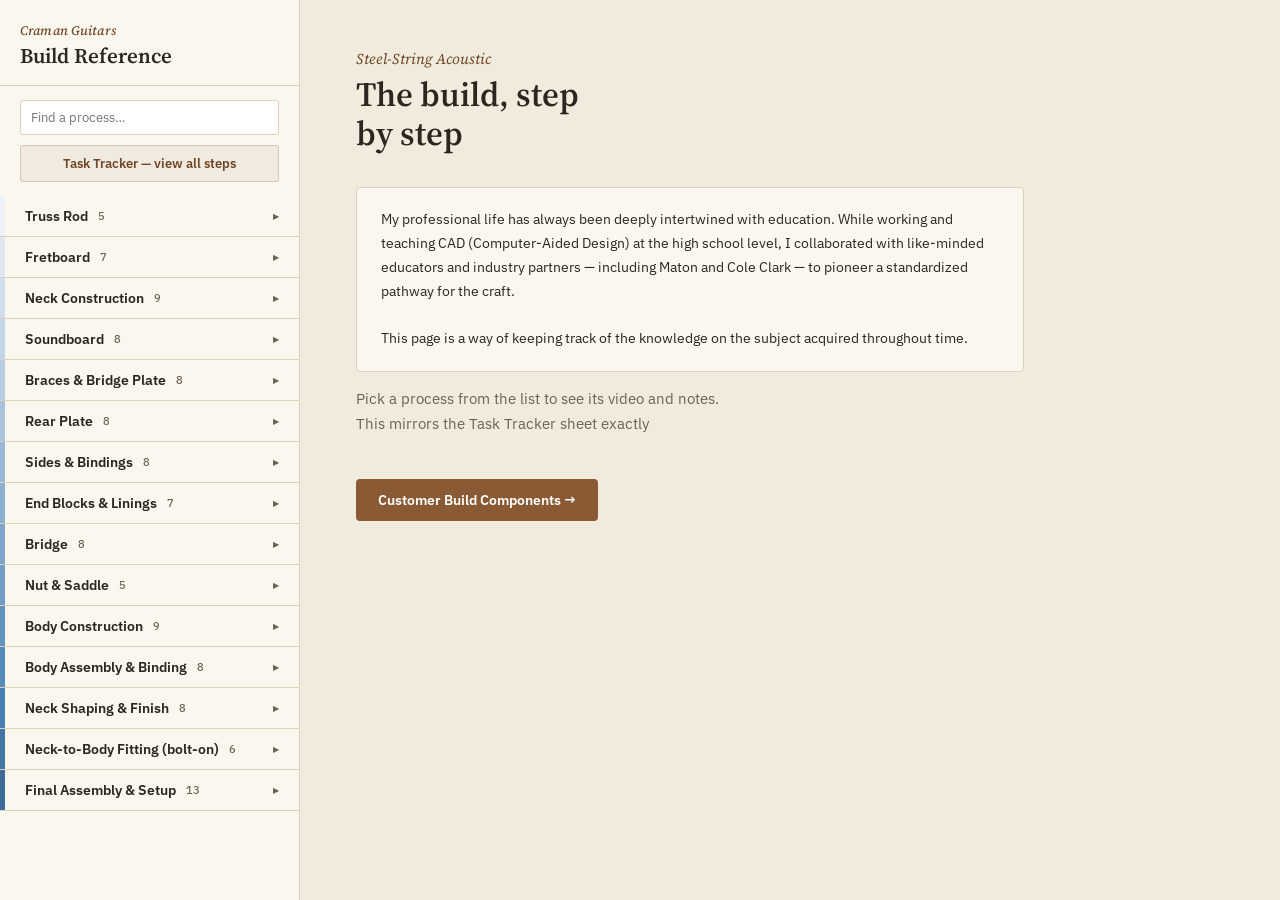
<file: CramanGuitarManual.html>
<!DOCTYPE html>
<html lang="en">
<head>
<meta charset="UTF-8">
<meta name="viewport" content="width=device-width, initial-scale=1.0">
<title>Craman Guitars — Build Reference</title>
<link rel="preconnect" href="https://fonts.googleapis.com">
<link rel="preconnect" href="https://fonts.gstatic.com" crossorigin>
<link href="https://fonts.googleapis.com/css2?family=Source+Serif+4:ital,wght@0,500;0,600;1,500&family=IBM+Plex+Sans:wght@400;500;600&family=IBM+Plex+Mono:wght@500&display=swap" rel="stylesheet">
<style>
  :root {
    --paper: #F1EBDD;
    --paper-raised: #FAF7EF;
    --ink: #2B2620;
    --ink-soft: #6B6255;
    --walnut: #8A5A34;
    --walnut-deep: #6E4626;
    --rule: #DCD2BC;
    --blue: #3E6C98;
  }
  * { box-sizing: border-box; }
  html, body { margin:0; padding:0; }
  body {
    font-family: 'IBM Plex Sans', sans-serif;
    background: var(--paper);
    color: var(--ink);
    display: flex;
    min-height: 100vh;
  }
  h1, h2, h3 { font-family: 'Source Serif 4', serif; font-weight: 600; margin: 0; }

  /* ---------- Sidebar ---------- */
  #sidebar {
    width: 300px;
    flex-shrink: 0;
    background: var(--paper-raised);
    border-right: 1px solid var(--rule);
    height: 100vh;
    overflow-y: auto;
    position: sticky;
    top: 0;
  }
  #sidebar-head {
    padding: 22px 20px 16px;
    border-bottom: 1px solid var(--rule);
  }
  #sidebar-head .brand {
    font-family: 'Source Serif 4', serif;
    font-style: italic;
    font-weight: 500;
    font-size: 13px;
    color: var(--walnut-deep);
    letter-spacing: .01em;
  }
  #sidebar-head h1 {
    font-size: 21px;
    line-height: 1.25;
    margin-top: 4px;
  }
  #sidebar-head h1 a {
    color: inherit;
    text-decoration: none;
    cursor: pointer;
  }
  #sidebar-head h1 a:hover { color: var(--walnut-deep); }
  #search {
    margin: 14px 20px 6px;
    width: calc(100% - 40px);
    padding: 8px 10px;
    font-family: 'IBM Plex Sans', sans-serif;
    font-size: 13px;
    border: 1px solid var(--rule);
    border-radius: 3px;
    background: #fff;
    color: var(--ink);
  }
  #search:focus { outline: 2px solid var(--blue); outline-offset: 1px; }

  .tracker-nav-link {
    display: block;
    margin: 4px 20px 14px;
    padding: 9px 12px;
    font-size: 13px;
    font-weight: 600;
    color: var(--walnut-deep);
    background: rgba(138,90,52,0.08);
    border: 1px solid rgba(138,90,52,0.25);
    border-radius: 3px;
    text-decoration: none;
    text-align: center;
  }
  .tracker-nav-link:hover { background: rgba(138,90,52,0.15); }
  .tracker-nav-link.active { background: var(--walnut); color: #fff; border-color: var(--walnut); }

  .lane {
    border-bottom: 1px solid var(--rule);
  }
  .lane-head {
    width: 100%;
    display: flex;
    align-items: center;
    gap: 10px;
    padding: 11px 20px;
    background: none;
    border: none;
    border-left: 5px solid var(--lane-color);
    font-family: 'IBM Plex Sans', sans-serif;
    font-weight: 600;
    font-size: 13.5px;
    color: var(--ink);
    cursor: pointer;
    text-align: left;
  }
  .lane-head:hover { background: rgba(0,0,0,0.03); }
  .lane-head .chev {
    margin-left: auto;
    font-size: 11px;
    color: var(--ink-soft);
    transition: transform .15s ease;
  }
  .lane.open .lane-head .chev { transform: rotate(90deg); }
  .lane-count {
    font-family: 'IBM Plex Mono', monospace;
    font-size: 10.5px;
    color: var(--ink-soft);
    font-weight: 500;
  }
  .steps {
    list-style: none;
    margin: 0;
    padding: 2px 0 8px;
    display: none;
  }
  .lane.open .steps { display: block; }
  .steps li a {
    display: flex;
    gap: 8px;
    align-items: baseline;
    padding: 6px 20px 6px 30px;
    font-size: 13px;
    color: var(--ink);
    text-decoration: none;
    border-left: 5px solid transparent;
  }
  .steps li a:hover { background: rgba(0,0,0,0.035); }
  .steps li a.active {
    background: rgba(0,0,0,0.05);
    border-left: 5px solid var(--lane-color);
    font-weight: 600;
  }
  .steps li a .id-tag {
    font-family: 'IBM Plex Mono', monospace;
    font-size: 10px;
    color: var(--ink-soft);
    flex-shrink: 0;
  }
  .steps li a .has-video::after {
    content: "";
    width: 5px; height: 5px;
    border-radius: 50%;
    background: var(--walnut);
    display: inline-block;
    margin-left: 4px;
  }

  /* ---------- Main content ---------- */
  #main {
    flex: 1;
    min-width: 0;
    padding: 48px 56px 80px;
    max-width: 780px;
  }
  #home-view .kicker {
    font-family: 'Source Serif 4', serif;
    font-style: italic;
    color: var(--walnut-deep);
    font-size: 15px;
    margin-bottom: 6px;
  }
  #home-view h1 { font-size: 34px; line-height: 1.15; max-width: 14ch; }
  #home-view p { line-height: 1.65; color: var(--ink-soft); max-width: 62ch; font-size: 15px; }
  #home-view .howto {
    margin-top: 34px;
    padding: 20px 24px;
    background: var(--paper-raised);
    border: 1px solid var(--rule);
    border-radius: 4px;
    font-size: 14px;
    line-height: 1.7;
  }
  #home-view .howto code {
    font-family: 'IBM Plex Mono', monospace;
    background: rgba(0,0,0,.05);
    padding: 1px 5px;
    border-radius: 3px;
    font-size: 12.5px;
  }

  #step-view { display: none; }
  #step-view .step-lane {
    font-family: 'IBM Plex Sans', sans-serif;
    font-size: 12.5px;
    font-weight: 600;
    text-transform: none;
    color: var(--lane-color-dark, var(--blue));
    margin-bottom: 6px;
  }
  #step-view h1 {
    font-size: 30px;
    line-height: 1.2;
    display: flex;
    align-items: baseline;
    gap: 12px;
    flex-wrap: wrap;
  }
  #step-view h1 .id-tag {
    font-family: 'IBM Plex Mono', monospace;
    font-size: 13px;
    font-weight: 500;
    color: var(--ink-soft);
    border: 1px solid var(--rule);
    border-radius: 3px;
    padding: 2px 7px;
  }
  .video-frame {
    margin-top: 26px;
    aspect-ratio: 16/9;
    background: #1E1B17;
    border-radius: 5px;
    overflow: hidden;
    position: relative;
  }
  .video-frame video { width: 100%; height: 100%; display: block; }
  .video-empty {
    position: absolute; inset: 0;
    display: flex; flex-direction: column;
    align-items: center; justify-content: center;
    gap: 10px;
    color: #C9C2B4;
    font-size: 13.5px;
    text-align: center;
    padding: 0 40px;
  }
  .video-empty .filename {
    font-family: 'IBM Plex Mono', monospace;
    font-size: 12.5px;
    color: #fff;
    background: rgba(255,255,255,.08);
    padding: 3px 9px;
    border-radius: 3px;
  }
  .highlights {
    margin-top: 30px;
    padding: 4px 0 4px 20px;
    border-left: 3px solid var(--walnut);
  }
  .highlights ul { margin: 0; padding: 0; list-style: none; }
  .highlights li {
    font-family: 'Source Serif 4', serif;
    font-style: italic;
    font-size: 17px;
    line-height: 1.55;
    color: var(--walnut-deep);
    margin-bottom: 10px;
  }
  .highlights li:last-child { margin-bottom: 0; }
  .highlights.empty li {
    color: var(--ink-soft);
    font-size: 14px;
  }

  details.disclosure {
    margin-top: 22px;
    border: 1px solid var(--rule);
    border-radius: 4px;
    background: var(--paper-raised);
  }
  details.disclosure + details.disclosure { margin-top: 14px; }
  details.disclosure summary {
    list-style: none;
    cursor: pointer;
    padding: 13px 18px;
    font-weight: 600;
    font-size: 14.5px;
    display: flex;
    align-items: center;
    gap: 9px;
  }
  details.disclosure summary::-webkit-details-marker { display: none; }
  details.disclosure summary::before {
    content: "▸";
    font-size: 11px;
    color: var(--ink-soft);
    transition: transform .15s ease;
  }
  details.disclosure[open] summary::before { transform: rotate(90deg); }
  details.disclosure .disclosure-body {
    padding: 2px 20px 18px;
  }

  .summary-overview {
    padding: 4px 0 4px;
    font-size: 14.5px;
    line-height: 1.65;
    color: var(--ink);
  }
  .summary-list { margin: 0; padding: 0; list-style: none; }
  .summary-list li { border-top: 1px solid var(--rule); }
  .summary-list li:first-child { border-top: none; }
  .summary-list button.jump {
    width: 100%;
    display: flex;
    gap: 12px;
    align-items: baseline;
    text-align: left;
    background: none;
    border: none;
    padding: 11px 0;
    font-family: 'IBM Plex Sans', sans-serif;
    font-size: 14.5px;
    color: var(--ink);
    cursor: pointer;
  }
  .summary-list button.jump:hover .summary-label { color: var(--blue); text-decoration: underline; }
  .summary-list .time-badge {
    font-family: 'IBM Plex Mono', monospace;
    font-size: 11.5px;
    color: #fff;
    background: var(--walnut);
    border-radius: 3px;
    padding: 2px 7px;
    flex-shrink: 0;
  }
  .summary-list .summary-label { line-height: 1.5; }

  .transcript-body {
    font-size: 14.5px;
    line-height: 1.75;
    color: var(--ink);
    max-width: 68ch;
    white-space: pre-wrap;
  }
  .empty-note {
    color: var(--ink-soft);
    font-style: italic;
    font-family: 'Source Serif 4', serif;
    font-size: 14px;
  }
  .depends {
    margin-top: 34px;
    padding-top: 18px;
    border-top: 1px solid var(--rule);
    font-size: 12.5px;
    color: var(--ink-soft);
  }
  .depends a { color: var(--blue); }

  /* ---------- Task Tracker view ---------- */
  #tracker-view { display: none; }
  #tracker-view h1 { font-size: 30px; margin-bottom: 6px; }
  #tracker-view .sub { color: var(--ink-soft); font-size: 13.5px; line-height: 1.5; margin-bottom: 18px; max-width: 68ch; }
  .tracker-toolbar { display: flex; gap: 10px; margin-bottom: 24px; }
  .tt-btn {
    font-family: 'IBM Plex Sans', sans-serif;
    font-size: 12.5px;
    font-weight: 600;
    padding: 8px 14px;
    border-radius: 3px;
    border: 1px solid var(--walnut);
    background: var(--walnut);
    color: #fff;
    cursor: pointer;
  }
  .tt-btn:hover { background: var(--walnut-deep); }
  .tt-btn-secondary { background: transparent; color: var(--walnut-deep); }
  .tt-btn-secondary:hover { background: rgba(138,90,52,0.1); }

  .tracker-lane { margin-bottom: 4px; border-radius: 4px; overflow: hidden; }
  .tracker-lane-head {
    padding: 9px 16px;
    font-weight: 600;
    font-size: 13.5px;
    display: flex;
    align-items: center;
    gap: 14px;
  }
  .tracker-lane-head .tlh-name { flex: 1; }
  .tracker-lane-head .tlh-progress { font-size: 12px; font-weight: 500; opacity: .85; white-space: nowrap; }
  .sourcing-select, .status-select {
    font-family: 'IBM Plex Sans', sans-serif;
    font-size: 12px;
    padding: 3px 6px;
    border-radius: 3px;
    border: 1px solid rgba(0,0,0,.15);
    background: #fff;
    color: #1A1A1A;
  }
  .tracker-rows { list-style: none; margin: 0; padding: 0; }
  .tracker-rows li {
    display: flex;
    align-items: center;
    gap: 12px;
    padding: 8px 16px;
    border-bottom: 1px solid var(--rule);
    background: var(--paper-raised);
    flex-wrap: wrap;
  }
  .tracker-rows li .id-tag {
    font-family: 'IBM Plex Mono', monospace;
    font-size: 10.5px;
    color: var(--ink-soft);
    width: 46px;
    flex-shrink: 0;
  }
  .tracker-rows li .tr-step-name {
    color: var(--ink);
    text-decoration: none;
    font-size: 14px;
    flex: 1 1 220px;
    min-width: 160px;
  }
  .tracker-rows li .tr-step-name:hover { color: var(--blue); text-decoration: underline; }
  .tracker-rows li .tr-deps {
    font-family: 'IBM Plex Mono', monospace;
    font-size: 10.5px;
    color: var(--ink-soft);
    flex: 0 0 140px;
  }
  .tr-next {
    font-size: 12px;
    font-weight: 600;
    padding: 3px 9px;
    border-radius: 3px;
    white-space: nowrap;
    flex-shrink: 0;
  }
  .tr-next-ready { background: #C6EFCE; color: #006100; }
  .tr-next-waiting { background: #FFF2CC; color: #7A5200; }
  .tr-next-done { background: #EDEDED; color: #999; font-style: italic; }
  .tr-next-progress { background: #DCEBFB; color: #1F4E78; }
  .tr-next-na { background: #EFEFEF; color: #888; }
  .tr-next-bought { background: #E3E3E3; color: #808080; font-style: italic; }

  /* ---------- Home CTA ---------- */
  .cta-btn {
    display: inline-block;
    margin-top: 28px;
    padding: 12px 22px;
    background: var(--walnut);
    color: #fff;
    font-family: 'IBM Plex Sans', sans-serif;
    font-weight: 600;
    font-size: 14px;
    border-radius: 4px;
    text-decoration: none;
  }
  .cta-btn:hover { background: var(--walnut-deep); }

  /* ---------- Customer Build view ---------- */
  #build-view, #admin-view { display: none; }
  #build-view h1, #admin-view h1 { font-size: 30px; margin-bottom: 6px; }
  #build-view .sub, #admin-view .sub { color: var(--ink-soft); font-size: 13.5px; line-height: 1.5; margin-bottom: 24px; max-width: 68ch; }

  .cat-block { margin-bottom: 22px; }
  .tab-group {
    margin-bottom: 28px;
    padding: 16px 20px;
    border: 1px solid var(--rule);
    border-radius: 6px;
    background: rgba(138,90,52,0.04);
  }
  .tab-group h2 {
    font-size: 14px;
    text-transform: uppercase;
    letter-spacing: .04em;
    color: var(--walnut-deep);
    margin-bottom: 14px;
  }
  .tab-group-body .cat-block:last-child { margin-bottom: 0; }
  .cat-block h3 { font-size: 15px; margin-bottom: 8px; }
  .cat-block select {
    width: 100%;
    max-width: 420px;
    font-family: 'IBM Plex Sans', sans-serif;
    font-size: 14px;
    padding: 9px 10px;
    border-radius: 4px;
    border: 1px solid var(--rule);
    background: #fff;
  }
  .cat-block select option:disabled { color: #bbb; }

  .build-summary {
    margin-top: 34px;
    padding: 20px 24px;
    background: var(--paper-raised);
    border: 1px solid var(--rule);
    border-radius: 4px;
    max-width: 520px;
  }
  .build-summary h2 { font-size: 16px; margin-bottom: 12px; }
  #build-bom { list-style: none; margin: 0 0 18px; padding: 0; font-size: 14px; }
  #build-bom li { padding: 5px 0; border-bottom: 1px solid var(--rule); }
  #build-bom li:last-child { border-bottom: none; }
  #build-bom .bom-empty { color: var(--ink-soft); font-style: italic; }
  .build-contact { display: flex; flex-direction: column; gap: 10px; margin-bottom: 16px; }
  .build-contact label { font-size: 12.5px; font-weight: 600; color: var(--ink-soft); display: flex; flex-direction: column; gap: 4px; }
  .build-contact input {
    font-family: 'IBM Plex Sans', sans-serif;
    font-size: 14px;
    padding: 8px 10px;
    border-radius: 4px;
    border: 1px solid var(--rule);
  }

  /* ---------- Admin view ---------- */
  .admin-cat {
    margin-bottom: 22px;
    border: 1px solid var(--rule);
    border-radius: 4px;
    padding: 14px 16px;
    background: var(--paper-raised);
  }
  .admin-cat-title {
    display: flex;
    gap: 10px;
    align-items: center;
    margin-bottom: 10px;
  }
  .admin-cat-meta {
    display: flex;
    gap: 20px;
    flex-wrap: wrap;
    margin-bottom: 12px;
    padding-bottom: 12px;
    border-bottom: 1px dashed var(--rule);
  }
  .admin-cat-meta label {
    font-size: 11.5px;
    color: var(--ink-soft);
    display: flex;
    flex-direction: column;
    gap: 3px;
  }
  .admin-cat-meta input, .admin-cat-meta select {
    font-family: 'IBM Plex Sans', sans-serif;
    font-size: 12.5px;
    padding: 5px 7px;
    border-radius: 3px;
    border: 1px solid var(--rule);
    min-width: 220px;
  }
  .admin-cat-title input { font-size: 15px; font-weight: 600; font-family: 'Source Serif 4', serif; border: none; background: none; flex: 1; }
  .admin-row {
    padding: 10px 0;
    border-top: 1px solid var(--rule);
  }
  .admin-row-main {
    display: flex;
    gap: 8px;
    align-items: center;
    flex-wrap: wrap;
    margin-bottom: 6px;
  }
  .admin-row-main input[type="text"] { flex: 1 1 220px; }
  .admin-row-main input[type="number"] { width: 70px; }
  .admin-row input {
    font-family: 'IBM Plex Sans', sans-serif;
    font-size: 13px;
    padding: 6px 8px;
    border-radius: 3px;
    border: 1px solid var(--rule);
  }
  .admin-row-excludes label {
    display: block;
    font-size: 11.5px;
    color: var(--ink-soft);
    margin-bottom: 4px;
  }
  .excludes-select {
    width: 100%;
    max-width: 520px;
    font-family: 'IBM Plex Mono', monospace;
    font-size: 11.5px;
    border-radius: 3px;
    border: 1px solid var(--rule);
  }
  .admin-row button, .admin-cat button.add-option {
    font-size: 11.5px;
    padding: 4px 9px;
    border-radius: 3px;
    border: 1px solid var(--rule);
    background: #fff;
    cursor: pointer;
  }
</style>
</head>
<body>

<nav id="sidebar">
  <div id="sidebar-head">
    <div class="brand">Craman Guitars</div>
    <h1><a href="#" id="home-link">Build Reference</a></h1>
  </div>
  <input id="search" type="text" placeholder="Find a process…">
  <a id="tracker-link" href="#tracker" class="tracker-nav-link">Task Tracker — view all steps</a>
  <div id="lane-list"></div>
</nav>

<main id="main">
  <div id="home-view">
    <div class="kicker">Steel-String Acoustic</div>
    <h1>The build, step by step</h1>

    <div class="howto"> My professional life has always been deeply intertwined with education. While
            working and teaching CAD (Computer-Aided Design) at the high school level, I
            collaborated with like-minded educators and industry partners — including Maton
            and Cole Clark — to pioneer a standardized pathway for the craft. 
			<br>
			<br>This page is a way of keeping track of the knowledge on the 
			subject acquired throughout time.
      </div><div>    <p>Pick a process from the list to see its video and notes. 
	  <br>This mirrors the Task Tracker sheet exactly</p></div>
    <a href="#build" class="cta-btn">Customer Build Components &#8594;</a>
  </div>

  <article id="step-view">
    <div class="step-lane" id="sv-lane"></div>
    <h1 id="sv-title"><span id="sv-name"></span><span class="id-tag" id="sv-id"></span></h1>
    <div class="video-frame">
      <video id="sv-video" controls playsinline></video>
      <div class="video-empty" id="sv-video-empty" style="display:none;">
        <div>No video yet</div>
        <div class="filename" id="sv-filename"></div>
      </div>
    </div>
    <div class="highlights" id="sv-highlights"></div>

    <details class="disclosure" id="sv-summary-details">
      <summary>Summary</summary>
      <div class="disclosure-body">
        <div class="summary-overview" id="sv-summary-overview"></div>
        <ul class="summary-list" id="sv-summary-list"></ul>
      </div>
    </details>

    <details class="disclosure" id="sv-transcript-details">
      <summary>Process Notes</summary>
      <div class="disclosure-body">
        <div class="transcript-body" id="sv-transcript"></div>
      </div>
    </details>

    <div class="depends" id="sv-depends"></div>
  </article>

  <div id="tracker-view">
    <h1>Task Tracker</h1>
    <div class="sub">Every step, grouped by lane. Click a step's name to open its page. Status and Sourcing are saved in this browser, on this computer, on this file — they won't sync back to your Excel file.</div>
    <div class="tracker-toolbar">
      <button id="tracker-export" class="tt-btn">Export progress (.json backup)</button>
      <button id="tracker-import-btn" class="tt-btn tt-btn-secondary">Import progress</button>
      <input id="tracker-import-file" type="file" accept="application/json" style="display:none;">
    </div>
    <div id="tracker-body"></div>
  </div>

  <div id="build-view">
    <h1>Build Your Guitar</h1>
    <div class="sub">Choose your components below. Items marked out of stock aren't currently available. When you're happy with your build, send it through and Craig will follow up.</div>
    <div id="build-catalog"></div>
    <div class="build-summary">
      <h2>Your build so far</h2>
      <ul id="build-bom"></ul>
      <div class="build-contact">
        <label>Your name <input id="build-name" type="text" placeholder="e.g. Doug"></label>
        <label>Your email <input id="build-email" type="email" placeholder="you@example.com"></label>
      </div>
      <div class="tracker-toolbar">
        <button id="build-submit" class="tt-btn">Email this build to Craig</button>
        <button id="build-download" class="tt-btn tt-btn-secondary">Download build (.json)</button>
      </div>
    </div>
  </div>

  <div id="admin-view">
    <h1>Catalog Admin</h1>
    <div class="sub">Craig only. Edit components, stock, and which build steps each option skips. Nothing here is visible to customers unless you export and publish it.</div>
    <div class="tracker-toolbar">
      <button id="admin-export" class="tt-btn">Export catalog.json (publish this)</button>
      <button id="admin-import-btn" class="tt-btn tt-btn-secondary">Import catalog.json</button>
      <input id="admin-import-file" type="file" accept="application/json" style="display:none;">
      <button id="admin-add-category" class="tt-btn tt-btn-secondary">Add category</button>
    </div>
    <div id="admin-catalog"></div>
  </div>
</main>

<script>
const LANES = [["Truss Rod", "FFECF2F7"], ["Fretboard", "FFDFE8F2"], ["Neck Construction", "FFD1DFEC"], ["Soundboard", "FFC3D5E6"], ["Braces & Bridge Plate", "FFB6CCE1"], ["Rear Plate", "FFA8C3DB"], ["Sides & Bindings", "FF9AB9D6"], ["End Blocks & Linings", "FF8CB0D0"], ["Bridge", "FF7FA6CA"], ["Nut & Saddle", "FF719DC5"], ["Body Construction", "FF6393BF"], ["Body Assembly & Binding", "FF568ABA"], ["Neck Shaping & Finish", "FF4980B3"], ["Neck-to-Body Fitting (bolt-on)", "FF4376A5"], ["Final Assembly & Setup", "FF3E6C98"]];   // [ [laneName, hexColor], ... ]
const STEPS = [["TR1", "Truss Rod", "Make truss rod nut & stop end", []], ["TR2", "Truss Rod", "Cut and bend rod", ["TR1"]], ["TR3", "Truss Rod", "Thread rod end", ["TR2"]], ["TR4", "Truss Rod", "Assemble parts", ["TR3"]], ["TR5", "Truss Rod", "Cover truss rod with heatshrink", ["TR4"]], ["FB1", "Fretboard", "Plane blank flat and square edge", []], ["FB2", "Fretboard", "Thickness blank", ["FB1"]], ["FB3", "Fretboard", "Cut fret slots", ["FB2"]], ["FB4", "Fretboard", "Radius fretboard", ["FB3"]], ["FB5", "Fretboard", "Taper fretboard width", ["FB4"]], ["FB6", "Fretboard", "Drill holes for fretboard markers", ["FB5"]], ["FB7", "Fretboard", "Press in frets", ["FB6"]], ["NK1", "Neck Construction", "Plane blank flat and square edge", []], ["NK2", "Neck Construction", "Square the heel blank", ["NK1"]], ["NK3", "Neck Construction", "Cut and glue Scaph joint", ["NK2"]], ["NK4", "Neck Construction", "Glue on heel block", ["NK3"]], ["NK5", "Neck Construction", "Cut truss rod groove", ["NK4"]], ["NK6", "Neck Construction", "Cut neck tenon", ["NK5"]], ["NK7", "Neck Construction", "Bandsaw heel profile", ["NK6"]], ["NK8", "Neck Construction", "Taper Thickness", ["NK7"]], ["NK9", "Neck Construction", "Thin headstock", ["NK8"]], ["TP1", "Soundboard", "Bookmatch and Plane edge", []], ["TP2", "Soundboard", "Reduce to max. even thickness", ["TP1"]], ["TP3", "Soundboard", "Tap test & join soundboard plates", ["TP2"]], ["TP4", "Soundboard", "Trim off rear graft", ["TP3"]], ["TP5", "Soundboard", "Inlay rosette", ["TP4"]], ["TP6", "Soundboard", "Plane to thickness, cut perimiter", ["TP5"]], ["TP7", "Soundboard", "Reinforce sound hole & cut hole", ["TP6"]], ["TP8", "Soundboard", "Fit and glue braces", ["TP7", "BR4", "BRP2"]], ["BR1", "Braces & Bridge Plate", "Cut brace material", []], ["BR2", "Braces & Bridge Plate", "Shape and notch X Brace, ToneBars, finger bars", ["BR1"]], ["BR3", "Braces & Bridge Plate", "Laminate falcate braces (optional)", ["BR2"]], ["BR4", "Braces & Bridge Plate", "Shape/fit X braces, ToneBars, finger bars", ["BR3"]], ["BB1", "Braces & Bridge Plate", "Shape back braces", ["BR1"]], ["BB2", "Braces & Bridge Plate", "Shape base of braces", ["BB1"]], ["BRP1", "Braces & Bridge Plate", "Cut Bridge plate blank", []], ["BRP2", "Braces & Bridge Plate", "Shape bridge plate", ["BRP1"]], ["BP1", "Rear Plate", "Bookmatch and Plane edge", []], ["BP2", "Rear Plate", "Plane to max. even thickness", ["BP1"]], ["BP3", "Rear Plate", "Tap test", ["BP2"]], ["BP4", "Rear Plate", "Join plates", ["BP3"]], ["BP5", "Rear Plate", "Plane to target thickness", ["BP4"]], ["BP6", "Rear Plate", "Cut panel to profile", ["BP5"]], ["BP7", "Rear Plate", "Glue on & shape rear graft", ["BP6"]], ["BP8", "Rear Plate", "Fit and glue back braces", ["BP7", "BB2"]], ["SB1", "Sides & Bindings", "Plane to thickness", []], ["SB2", "Sides & Bindings", "Trim off bindings (optional)", ["SB1"]], ["SB3", "Sides & Bindings", "Cut to side profile", ["SB2"]], ["SB4", "Sides & Bindings", "Thin cutaway if required", ["SB3"]], ["SB5", "Sides & Bindings", "Bend sides", ["SB4"]], ["SB6", "Sides & Bindings", "Fit sides to mould", ["SB5"]], ["SB7", "Sides & Bindings", "Bend purfling (optional)", ["SB4"]], ["SB8", "Sides & Bindings", "Bend bindings", ["SB7"]], ["EB1", "End Blocks & Linings", "Cut head block", []], ["EB2", "End Blocks & Linings", "Shape head block", ["EB1"]], ["EB3", "End Blocks & Linings", "Cut tail block", ["EB2"]], ["EB4", "End Blocks & Linings", "Shape tail block", ["EB3"]], ["EB5", "End Blocks & Linings", "Rout heel mortise in head block (optional)", ["EB4"]], ["EB6", "End Blocks & Linings", "Cut lining blanks (optional)", ["EB5"]], ["EB7", "End Blocks & Linings", "Kerf/bend linings (optional)", ["EB6"]], ["BG1", "Bridge", "Cut bridge blank", []], ["BG2", "Bridge", "Cut to profile", ["BG1"]], ["BG3", "Bridge", "Drill bridge pin holes", ["BG2"]], ["BG4", "Bridge", "Shape bridge wings", ["BG3"]], ["BG5", "Bridge", "Shape top of bridge", ["BG4"]], ["BG6", "Bridge", "Cut saddle slot", ["BG5"]], ["BG7", "Bridge", "Countersink bridge pin holes", ["BG6"]], ["BG8", "Bridge", "Polish bridge", ["BG7"]], ["NS1", "Nut & Saddle", "Cut blanks", []], ["NS2", "Nut & Saddle", "Shape saddle blank", ["NS1"]], ["NS3", "Nut & Saddle", "Shape nut, mark string slots & polish", ["NS2"]], ["NS4", "Nut & Saddle", "Shape compensated saddle", ["NS1"]], ["NS5", "Nut & Saddle", "Polish saddle", ["NS4"]], ["MA1", "Body Construction", "Fit & glue head & tail blocks", ["EB4"]], ["MA2", "Body Construction", "Radius sides for top & back", ["MA1", "SB6"]], ["MA3", "Body Construction", "Fit & glue kerfed linings", ["MA2", "EB7"]], ["MA4", "Body Construction", "Make side splices", ["MA3"]], ["MA5", "Body Construction", "Make mass blocks", []], ["MA6", "Body Construction", "Glue mass blocks & side splices", ["MA4", "MA5"]], ["MA7", "Body Construction", "Radius top and back linings", ["MA6"]], ["MA8", "Body Construction", "Notch lining for bracing", ["MA7"]], ["MA9", "Body Construction", "Dry fit top and back", ["MA8", "TP8", "BP8"]], ["MA10", "Body Assembly & Binding", "Glue on back panel & trim to profile", ["MA9"]], ["MA11", "Body Assembly & Binding", "Check-fit top panel", ["MA10"]], ["MA12", "Body Assembly & Binding", "Glue on top panel & trim to profile", ["MA11"]], ["MA13", "Body Assembly & Binding", "Route binding channel", ["MA12"]], ["MA14", "Body Assembly & Binding", "Bind body, fit butt strip", ["MA13", "SB8"]], ["MA15", "Body Assembly & Binding", "Rout heel mortise in body, with Jig (optional)", ["MA14"]], ["MA16", "Body Assembly & Binding", "Sand, grain fill & finish body", ["MA15"]], ["MA17", "Body Assembly & Binding", "Buff body", ["MA16"]], ["MA18", "Neck Shaping & Finish", "Drill holes for tuners", ["NK9"]], ["MA19", "Neck Shaping & Finish", "Assemble neck, rod & fretboard", ["TR5", "FB7", "NK9", "MA18", "NB1"]], ["MA20", "Neck Shaping & Finish", "Carve neck", ["MA19"]], ["MA21", "Neck Shaping & Finish", "Make heel cap", ["MA20"]], ["MA22", "Neck Shaping & Finish", "Fit and glue heel cap", ["MA21"]], ["MA23", "Neck Shaping & Finish", "Fit and glue fret markers", ["MA22"]], ["MA24", "Neck Shaping & Finish", "Sand, grain fill & finish neck", ["MA23"]], ["MA25", "Neck Shaping & Finish", "Buff neck, fit tuners", ["MA24"]], ["NB1", "Neck-to-Body Fitting (bolt-on)", "Laminate head & shape", ["NK3"]], ["NB2", "Neck-to-Body Fitting (bolt-on)", "Drill for tuners", ["NB1"]], ["NB3", "Neck-to-Body Fitting (bolt-on)", "Pre-carve heel (template)", ["NB2", "NK9"]], ["NB4", "Neck-to-Body Fitting (bolt-on)", "Pre-fit neck angles (template)", ["NB3"]], ["NB5", "Neck-to-Body Fitting (bolt-on)", "Make bolt bar for heel", []], ["NB6", "Neck-to-Body Fitting (bolt-on)", "Fit neck, adjust pitch & yaw", ["NB4", "NB5", "MA15"]], ["FA1", "Final Assembly & Setup", "Fix neck to body", ["MA25", "MA17", "NB6"]], ["FA2", "Final Assembly & Setup", "Check pitch, yaw angles", ["FA1"]], ["FA3", "Final Assembly & Setup", "Scrape bridge area", ["FA2"]], ["FA4", "Final Assembly & Setup", "Glue on bridge", ["FA3", "BG8"]], ["FA5", "Final Assembly & Setup", "Fit nut", ["FA4", "NS3"]], ["FA6", "Final Assembly & Setup", "Fit saddle", ["FA5", "NS5"]], ["FA7", "Final Assembly & Setup", "String guitar", ["FA6"]], ["FA8", "Final Assembly & Setup", "Set relief using truss rod", ["FA7"]], ["FA9", "Final Assembly & Setup", "Set action at nut and saddle", ["FA8"]], ["FA10", "Final Assembly & Setup", "Set intonation", ["FA9"]], ["FA11", "Final Assembly & Setup", "Tune and play", ["FA10"]], ["FA12", "Final Assembly & Setup", "Assess acoustic function", ["FA11"]], ["FA13", "Final Assembly & Setup", "Optimise acoustic parameters", ["FA12"]]];   // [ [id, laneName, stepName, [depIds]], ... ]

// The one prototype write-up. Everything else shows the "not recorded yet" state.
// summary[].t accepts "mm:ss" or plain seconds — clicking a summary line seeks the video to that point.
const NOTES = {
  "NS4": {
    hasVideo: true,
    highlights: [
      "The B string needs the most compensation of all six — its contact point moves almost all the way back, level with the bass E.",
      "An 1/8\u2033 saddle gives noticeably more room to compensate accurately than a 3/32\u2033 or 1/16\u2033 blank.",
      "Cutting ramps into an existing crowned saddle can quietly lower the action \u2014 check your string height before modifying rather than remaking it.",
      "Set intonation at the 12th fret with a strobe tuner, then stop \u2014 the ear can't reliably hear past about 2\u20135 cents, and no fretted instrument is perfect everywhere anyway."
    ],
    summaryOverview: "This step turns a straight saddle into a fully compensated one, so each string breaks at its own point instead of sharing one averaged line. Thinner-cored strings sharpen more when fretted, so they need their contact point pushed further from centre \u2014 most dramatically the plain steel B string, whose core is unexpectedly thick. Mark the six break points, blend E-A-D-G into one shallow ramp, then cut sharper opposing ramps for B (back) and treble E (forward), always leaving a flat rather than a knife-edge. Fit it, check intonation string by string against the 12th fret with a strobe tuner, then finish and polish.",
    summary: [
      {t:"0:00", label:"Introduction"},
      {t:"1:53", label:"Straight vs. fully compensated saddles"},
      {t:"3:44", label:"What a straight saddle does"},
      {t:"4:46", label:"Why the B string is different"},
      {t:"6:40", label:"Drawing the compensation pattern"},
      {t:"8:55", label:"Saddle width \u2014 why 1/8\u2033 is easier to work with"},
      {t:"11:20", label:"Marking the existing saddle"},
      {t:"12:01", label:"The problem with modifying an existing (crowned) saddle"},
      {t:"13:48", label:"Compensation can alter the action"},
      {t:"15:36", label:"Removing and holding the saddle"},
      {t:"17:03", label:"Laying out and filing the compensation ramps"},
      {t:"19:37", label:"Test-fit before finishing"},
      {t:"20:02", label:"Don't chase impossible perfection"},
      {t:"22:02", label:"Fretted instruments are inherently a compromise"},
      {t:"23:22", label:"Fretting sharpens the string"},
      {t:"24:59", label:"True Temperament frets illustrate the problem"},
      {t:"27:07", label:"The envelope of a note"},
      {t:"29:46", label:"Why use a strobe tuner"},
      {t:"31:23", label:"Reading the strobe"},
      {t:"32:36", label:"Checking each string"},
      {t:"34:06", label:"Why a steel-string guitar can still sound slightly out of tune"},
      {t:"36:34", label:"Closing"}
    ],
    transcript: "Not a word-for-word transcript \u2014 the video's original creator owns the exact wording, so here's the technique paraphrased for reference.\n\nA straight saddle averages all six strings' intonation along one line; it's close enough for most players but not exact. A fully compensated saddle instead cuts each string its own break point. The driver is string core diameter: as you go from the wound bass strings down to the plain steel strings, core diameter shrinks \u2014 until you hit the B string, whose bare core jumps back up to nearly the thickness of the bass E. That's why B gets pushed almost all the way to the back of the saddle, while the treble E sits toward the front, similar to G.\n\nLayout: mark all six string positions, then run a single shallow diagonal ramp through E-A-D-G, and cut two steeper, opposing ramps \u2014 one taking B rearward, one bringing treble E forward. Keep every point a small flat, never a sharpened edge.\n\nA wider (1/8\u2033) saddle blank gives more room to hit these points accurately than a 3/32\u2033 blank; anything narrower than that doesn't leave enough material to work with.\n\nIf you're re-shaping an existing crowned saddle rather than starting from a fresh blank, cutting a ramp lowers that string slightly below the original crown height \u2014 most noticeable on the B string's big rearward move. That's usually fine if the action's already a touch high, but if it's already correct, a new saddle blank is the safer bet than modifying the existing one.\n\nShaping itself is done with a small cross-cut needle file, tilted onto one edge to define each boundary cleanly before cutting the ramp faces. Fit it unfinished, check intonation, and only polish once you're happy \u2014 no point polishing a shape you might still need to adjust.\n\nFor checking intonation: compare the harmonic (or open string) at the 12th fret using a strobe tuner, which reads far more finely than a clip-on tuner. Repeat each check a few times, since finger pressure and slight bending will shift the reading. Aim for the 12th fret and don't chase perfection across every other fret position \u2014 fretting itself sharpens a string by stretching it, the amount varies by position, and no straight-fretted instrument can be perfect everywhere. Most players can't reliably hear past about 2\u20135 cents of error, so that's a reasonable place to stop. Tune to the string's initial attack, not the decay \u2014 the two can differ slightly on a sensitive tuner, and you can't make both perfect at once."
  }
};

function parseTime(t){
  if(typeof t === 'number') return t;
  const parts = String(t).split(':').map(Number);
  return parts.reduce((acc,v)=> acc*60+v, 0);
}

function slug(s){ return s.replace(/[^a-z0-9]+/gi,'-'); }

function darken(hex, amt){
  const n = parseInt(hex.replace('#','').slice(-6),16);
  let r = Math.max(0,(n>>16)-amt), g=Math.max(0,((n>>8)&255)-amt), b=Math.max(0,(n&255)-amt);
  return '#'+[r,g,b].map(v=>v.toString(16).padStart(2,'0')).join('');
}

const laneColor = {};
LANES.forEach(([name,hex])=>{ laneColor[name] = '#'+hex.slice(2); });

const stepsByLane = {};
LANES.forEach(([name])=> stepsByLane[name]=[]);
STEPS.forEach(([id,lane,name,deps])=> stepsByLane[lane].push({id,name,deps: deps||[]}));

const laneListEl = document.getElementById('lane-list');
LANES.forEach(([laneName,hex])=>{
  const color = laneColor[laneName];
  const laneEl = document.createElement('div');
  laneEl.className = 'lane';
  laneEl.style.setProperty('--lane-color', color);

  const head = document.createElement('button');
  head.className = 'lane-head';
  head.innerHTML = `<span>${laneName}</span><span class="lane-count">${stepsByLane[laneName].length}</span><span class="chev">▸</span>`;
  head.addEventListener('click', ()=> laneEl.classList.toggle('open'));
  laneEl.appendChild(head);

  const ul = document.createElement('ul');
  ul.className = 'steps';
  stepsByLane[laneName].forEach(({id,name})=>{
    const li = document.createElement('li');
    const hasVideo = NOTES[id] && NOTES[id].hasVideo;
    li.innerHTML = `<a href="#${id}" data-id="${id}"><span class="id-tag">${id}</span><span class="${hasVideo?'has-video':''}">${name}</span></a>`;
    ul.appendChild(li);
  });
  laneEl.appendChild(ul);
  laneListEl.appendChild(laneEl);
});

const depsIndex = {}; // (unused, kept for compatibility)

// ---------- Interactive Task Tracker — state saved in THIS browser, for THIS file path only ----------
const TRACKER_STORAGE_KEY = 'cramanTrackerState_v1';

function loadTrackerState(){
  try {
    const raw = localStorage.getItem(TRACKER_STORAGE_KEY);
    if(raw) return JSON.parse(raw);
  } catch(e){ /* localStorage unavailable — state just won't persist */ }
  return { status: {}, sourcing: {} };
}
function saveTrackerState(){
  try { localStorage.setItem(TRACKER_STORAGE_KEY, JSON.stringify(trackerState)); }
  catch(e){ console.warn('Could not save tracker progress:', e); }
}
let trackerState = loadTrackerState();

function getStatus(id){ return trackerState.status[id] || 'Not Started'; }
function getSourcing(lane){ return trackerState.sourcing[lane] || 'Building this myself'; }
function idToLane(id){ const s = STEPS.find(s=>s[0]===id); return s ? s[1] : null; }

function depSatisfied(depId){
  const st = getStatus(depId);
  if(st === 'Done' || st === 'N/A') return true;
  const lane = idToLane(depId);
  return lane ? getSourcing(lane) === 'Buying pre-made' : false;
}

function computeNext(id, lane, deps){
  if(getSourcing(lane) === 'Buying pre-made') return {text:'\uD83D\uDED2 Bought \u2014 step skipped', cls:'bought'};
  const status = getStatus(id);
  if(status === 'Done') return {text:'\u2714 Done', cls:'done'};
  if(status === 'In Progress') return {text:'\u25B6 In Progress', cls:'progress'};
  if(status === 'N/A') return {text:'\u2013 N/A', cls:'na'};
  const allOk = deps.every(depSatisfied);
  return allOk ? {text:'\u2705 Ready to start', cls:'ready'} : {text:'\u23F3 Waiting on prerequisites', cls:'waiting'};
}

function LANE_TEXT_ON(laneName){
  const idx = LANES.findIndex(l=>l[0]===laneName);
  const t = LANES.length>1 ? idx/(LANES.length-1) : 0;
  return t > 0.55;
}

const trackerBody = document.getElementById('tracker-body');

function renderTracker(){
  trackerBody.innerHTML = '';
  LANES.forEach(([laneName])=>{
    const color = laneColor[laneName];
    const textOn = LANE_TEXT_ON(laneName);
    const steps = stepsByLane[laneName];
    const sourcing = getSourcing(laneName);
    const doneCount = steps.filter(s=>getStatus(s.id)==='Done').length;

    const laneDiv = document.createElement('div');
    laneDiv.className = 'tracker-lane';

    const head = document.createElement('div');
    head.className = 'tracker-lane-head';
    head.style.background = color;
    head.style.color = textOn ? '#fff' : '#1A1A1A';
    head.innerHTML =
      '<span class="tlh-name">'+laneName+'</span>'+
      '<select data-lane="'+laneName+'" class="sourcing-select">'+
        '<option value="Building this myself"'+(sourcing==='Building this myself'?' selected':'')+'>Building this myself</option>'+
        '<option value="Buying pre-made"'+(sourcing==='Buying pre-made'?' selected':'')+'>Buying pre-made</option>'+
      '</select>'+
      '<span class="tlh-progress">'+(sourcing==='Buying pre-made' ? '\uD83D\uDED2 Sourced externally' : doneCount+' / '+steps.length+' done')+'</span>';
    laneDiv.appendChild(head);

    const ul = document.createElement('ul');
    ul.className = 'tracker-rows';
    steps.forEach(({id,name,deps})=>{
      const status = getStatus(id);
      const next = computeNext(id, laneName, deps);
      const depsText = deps.length ? deps.join(', ') : '\u2014 start step';
      const li = document.createElement('li');
      li.innerHTML =
        '<span class="id-tag">'+id+'</span>'+
        '<a href="#'+id+'" class="tr-step-name">'+name+'</a>'+
        '<span class="tr-deps">'+depsText+'</span>'+
        '<select data-id="'+id+'" class="status-select">'+
          '<option value="Not Started"'+(status==='Not Started'?' selected':'')+'>Not Started</option>'+
          '<option value="In Progress"'+(status==='In Progress'?' selected':'')+'>In Progress</option>'+
          '<option value="Done"'+(status==='Done'?' selected':'')+'>Done</option>'+
          '<option value="N/A"'+(status==='N/A'?' selected':'')+'>N/A</option>'+
        '</select>'+
        '<span class="tr-next tr-next-'+next.cls+'">'+next.text+'</span>';
      ul.appendChild(li);
    });
    laneDiv.appendChild(ul);
    trackerBody.appendChild(laneDiv);
  });

  trackerBody.querySelectorAll('select.status-select').forEach(sel=>{
    sel.addEventListener('change', ()=>{
      trackerState.status[sel.dataset.id] = sel.value;
      saveTrackerState();
      renderTracker();
    });
  });
  trackerBody.querySelectorAll('select.sourcing-select').forEach(sel=>{
    sel.addEventListener('change', ()=>{
      trackerState.sourcing[sel.dataset.lane] = sel.value;
      saveTrackerState();
      renderTracker();
    });
  });
}
renderTracker();

document.getElementById('tracker-export').addEventListener('click', ()=>{
  const blob = new Blob([JSON.stringify(trackerState, null, 2)], {type:'application/json'});
  const a = document.createElement('a');
  a.href = URL.createObjectURL(blob);
  a.download = 'craman-tracker-progress.json';
  a.click();
});
document.getElementById('tracker-import-btn').addEventListener('click', ()=>{
  document.getElementById('tracker-import-file').click();
});
document.getElementById('tracker-import-file').addEventListener('change', (e)=>{
  const file = e.target.files[0];
  if(!file) return;
  const reader = new FileReader();
  reader.onload = ()=>{
    try {
      const data = JSON.parse(reader.result);
      trackerState = { status: data.status||{}, sourcing: data.sourcing||{} };
      saveTrackerState();
      renderTracker();
    } catch(err){ alert("That file doesn't look like a valid progress export."); }
  };
  reader.readAsText(file);
});

function hideAllViews(){
  document.getElementById('home-view').style.display = 'none';
  document.getElementById('step-view').style.display = 'none';
  document.getElementById('tracker-view').style.display = 'none';
  document.getElementById('build-view').style.display = 'none';
  document.getElementById('admin-view').style.display = 'none';
  document.getElementById('tracker-link').classList.remove('active');
  document.querySelectorAll('.steps li a.active').forEach(a=>a.classList.remove('active'));
}

function showHome(){
  hideAllViews();
  document.getElementById('home-view').style.display = 'block';
}

function showTracker(){
  hideAllViews();
  document.getElementById('tracker-view').style.display = 'block';
  document.getElementById('tracker-link').classList.add('active');
}

function showStep(id){
  const step = STEPS.find(s=>s[0]===id);
  if(!step){ showHome(); return; }
  const [sid, lane, name] = step;
  hideAllViews();
  document.getElementById('step-view').style.display = 'block';

  document.querySelectorAll('.steps li a').forEach(a=> a.classList.toggle('active', a.dataset.id===id));
  const activeLink = document.querySelector(`.steps li a[data-id="${id}"]`);
  if(activeLink){
    activeLink.closest('.lane').classList.add('open');
    activeLink.scrollIntoView({block:'nearest'});
  }

  document.getElementById('sv-lane').textContent = lane;
  document.getElementById('sv-lane').style.color = darken(laneColor[lane], 60);
  document.getElementById('sv-name').textContent = name;
  document.getElementById('sv-id').textContent = sid;

  const video = document.getElementById('sv-video');
  const empty = document.getElementById('sv-video-empty');
  document.getElementById('sv-filename').textContent = 'video/' + sid + '.mp4';
  video.style.display = '';
  empty.style.display = 'none';
  video.src = 'video/' + sid + '.mp4';
  video.onerror = () => { video.style.display='none'; empty.style.display='flex'; };
  video.load();

  const note = NOTES[sid] || { highlights: [], summary: [], summaryOverview: "", transcript: "" };

  // Highlights — always visible
  const hEl = document.getElementById('sv-highlights');
  if(note.highlights.length){
    hEl.className = 'highlights';
    hEl.innerHTML = '<ul>' + note.highlights.map(h=>`<li>${h}</li>`).join('') + '</ul>';
  } else {
    hEl.className = 'highlights empty';
    hEl.innerHTML = '<ul><li>No highlights yet — these will pull the key lines out once the transcript is added.</li></ul>';
  }

  // Summary — collapsible: an overview paragraph, then a clickable chapter list that seeks the video
  const ovEl = document.getElementById('sv-summary-overview');
  ovEl.textContent = note.summaryOverview || '';
  ovEl.style.display = note.summaryOverview ? '' : 'none';

  const sList = document.getElementById('sv-summary-list');
  if(note.summary.length){
    sList.innerHTML = note.summary.map((s,i)=>
      `<li><button class="jump" data-t="${parseTime(s.t)}"><span class="time-badge">${s.t}</span><span class="summary-label">${s.label}</span></button></li>`
    ).join('');
    sList.querySelectorAll('button.jump').forEach(btn=>{
      btn.addEventListener('click', ()=>{
        video.currentTime = parseFloat(btn.dataset.t);
        video.play();
      });
    });
  } else {
    sList.innerHTML = '<li class="empty-note" style="padding:11px 0;">Summary will list clickable moments from the video once the transcript\'s in.</li>';
  }

  // Process Notes — collapsible, paraphrased write-up (never a verbatim transcript of someone else's video)
  const tEl = document.getElementById('sv-transcript');
  if(note.transcript){
    tEl.className = 'transcript-body';
    tEl.textContent = note.transcript;
  } else {
    tEl.className = 'transcript-body empty-note';
    tEl.textContent = 'Not added yet.';
  }
}

function route(){
  const id = location.hash.replace('#','');
  if(id === 'tracker') showTracker();
  else if(id === 'build') showBuild();
  else if(id === 'admin') showAdmin();
  else if(id) showStep(id);
  else showHome();
}
window.addEventListener('hashchange', route);

// Handle every internal '#...' link ourselves — clicking a plain <a href="#...">
// on a file:// page can trip Chrome/Edge's "file: URLs are unique security
// origins" check (especially when re-clicking the hash you're already on),
// which silently blocks the navigation. Doing it in script avoids that entirely.
document.addEventListener('click', function(e){
  const a = e.target.closest('a[href^="#"]');
  if(!a) return;
  e.preventDefault();
  const target = a.getAttribute('href').slice(1); // '', 'tracker', or a step ID
  if(location.hash.replace('#','') === target){
    route(); // already on this hash — hashchange won't fire, so render directly
  } else {
    location.hash = target;
  }
});

// ===========================================================================
// Customer Build Components — catalog, stock, BOM + filtered process list
// ===========================================================================
const CATALOG_STORAGE_KEY = 'cramanCatalog_v1';

// Example placeholder catalog — replace with your real components via #admin,
// then Export catalog.json and publish it alongside this file.
const DEFAULT_CATALOG = {
  "Truss Rod": {
    "tab": null,
    "requiresSelection": null,
    "options": [
      {
        "id": "truss-rod-opt1-1788607025552",
        "name": "Dual action Truss Rod",
        "stock": 10,
        "excludesSteps": []
      },
      {
        "id": "truss-rod-opt2-1788607103114",
        "name": "Dual action & Carbon Fibre",
        "stock": 10,
        "excludesSteps": []
      },
      {
        "id": "truss-rod-opt3-1788607178821",
        "name": "No Truss Rod (skips truss rod steps)",
        "stock": 99,
        "excludesSteps": [
          "TR1",
          "TR2",
          "TR3",
          "TR4",
          "TR5"
        ]
      },
      {
        "id": "truss-rod-opt4-1788607317371",
        "name": "Carbon Fibre Only (classical)",
        "stock": 10,
        "excludesSteps": [
          "TR1",
          "TR2",
          "TR3",
          "TR4",
          "TR5"
        ]
      }
    ]
  },
  "Fretboard": {
    "tab": null,
    "requiresSelection": null,
    "options": [
      {
        "id": "fretboard-opt1-1788607806589",
        "name": "Rosewood",
        "stock": 12,
        "excludesSteps": []
      },
      {
        "id": "fretboard-opt2-1788607845415",
        "name": "Ebony",
        "stock": 12,
        "excludesSteps": []
      },
      {
        "id": "fretboard-opt3-1788607864404",
        "name": "Maple",
        "stock": 12,
        "excludesSteps": []
      }
    ]
  },
  "Neck Material": {
    "tab": null,
    "requiresSelection": null,
    "options": [
      {
        "id": "neck-material-opt1-1788607964037",
        "name": "Qld Maple",
        "stock": 12,
        "excludesSteps": []
      },
      {
        "id": "neck-material-opt2-1788607981148",
        "name": "Blackwood",
        "stock": 12,
        "excludesSteps": []
      },
      {
        "id": "neck-material-opt3-1788607998292",
        "name": "Figured Maple",
        "stock": 3,
        "excludesSteps": []
      },
      {
        "id": "neck-material-opt4-1788608073034",
        "name": "Mahogany",
        "stock": 6,
        "excludesSteps": []
      },
      {
        "id": "neck-solid-timber",
        "name": "Solid Timber (no scarf joint)",
        "stock": 0,
        "excludesSteps": [
          "NK3"
        ]
      }
    ]
  },
  "Neck Lamination": {
    "tab": null,
    "requiresSelection": {
      "category": "Neck Material",
      "optionId": "neck-solid-timber"
    },
    "options": [
      {
        "id": "neck-lam-laminated",
        "name": "Laminated (multi-piece)",
        "stock": 99,
        "excludesSteps": []
      },
      {
        "id": "neck-lam-solid",
        "name": "Solid (single-piece)",
        "stock": 99,
        "excludesSteps": []
      }
    ]
  },
  "Headstock Veneer": {
    "tab": null,
    "requiresSelection": null,
    "options": []
  },
  "Soundboard": {
    "tab": "Soundboard",
    "requiresSelection": null,
    "options": [
      {
        "id": "soundboard-opt1-1788608124248",
        "name": "Engelmann Spruce",
        "stock": 3,
        "excludesSteps": []
      },
      {
        "id": "soundboard-opt2-1788608168432",
        "name": "Huon Pine",
        "stock": 6,
        "excludesSteps": []
      },
      {
        "id": "soundboard-opt3-1788608188444",
        "name": "King Billy Pine",
        "stock": 3,
        "excludesSteps": []
      },
      {
        "id": "soundboard-opt4-1788609022835",
        "name": "Sitka Spruce",
        "stock": 4,
        "excludesSteps": []
      }
    ]
  },
  "Rosette": {
    "tab": "Soundboard",
    "requiresSelection": null,
    "options": [
      {
        "id": "body-assembly-opt5-1788613406161",
        "name": "Timber rosette",
        "stock": 99,
        "excludesSteps": []
      },
      {
        "id": "body-assembly-opt6-1788613450849",
        "name": "Signature Rosette",
        "stock": 99,
        "excludesSteps": [
          "TP5"
        ]
      }
    ]
  },
  "Braces and Bridge plate": {
    "tab": null,
    "requiresSelection": null,
    "options": [
      {
        "id": "braces-and-bridge-plate-opt1-1788609890618",
        "name": "Spruce Bracing and Maple plate",
        "stock": 8,
        "excludesSteps": [
          "BR3"
        ]
      },
      {
        "id": "braces-and-bridge-plate-opt2-1788609970758",
        "name": "Spruce Bracing and Blackwood plate",
        "stock": 8,
        "excludesSteps": [
          "BR3"
        ]
      },
      {
        "id": "braces-and-bridge-plate-opt3-1788610086402",
        "name": "Spruce & CF Falcate Bracing & Plate",
        "stock": 6,
        "excludesSteps": []
      }
    ]
  },
  "Rear Plate": {
    "tab": null,
    "requiresSelection": null,
    "options": [
      {
        "id": "rear-plate-opt1-1788609152199",
        "name": "Blackwood",
        "stock": 6,
        "excludesSteps": []
      },
      {
        "id": "rear-plate-opt2-1788609175228",
        "name": "Mahogany",
        "stock": 6,
        "excludesSteps": []
      },
      {
        "id": "rear-plate-opt3-1788609211567",
        "name": "Huon Pine",
        "stock": 6,
        "excludesSteps": []
      },
      {
        "id": "rear-plate-opt4-1788609288806",
        "name": "Ebony",
        "stock": 3,
        "excludesSteps": []
      },
      {
        "id": "rear-plate-opt5-1788611203665",
        "name": "Qld. Maple",
        "stock": 6,
        "excludesSteps": []
      }
    ]
  },
  "Sides & Bindings": {
    "tab": null,
    "requiresSelection": null,
    "options": [
      {
        "id": "binding-yes",
        "name": "Maple Sides & Maple binding",
        "stock": 32,
        "excludesSteps": []
      },
      {
        "id": "binding-no",
        "name": "No binding (skips binding steps)",
        "stock": 99,
        "excludesSteps": [
          "SB7",
          "SB8",
          "MA13"
        ]
      },
      {
        "id": "sides-bindings-opt3-1788606877523",
        "name": "Ebony Sides & Ebony Binding",
        "stock": 32,
        "excludesSteps": []
      },
      {
        "id": "sides-bindings-opt4-1788606943182",
        "name": "Blackwood Sides & Blackwood Binding",
        "stock": 32,
        "excludesSteps": []
      },
      {
        "id": "sides-bindings-opt5-1788611281448",
        "name": "Qld. Maple Sides & Qld. Maple Binding",
        "stock": 20,
        "excludesSteps": []
      },
      {
        "id": "sides-bindings-opt6-1788611479231",
        "name": "Huon Pine Sides & Huon Binding",
        "stock": 20,
        "excludesSteps": []
      }
    ]
  },
  "End Blocks & Linings": {
    "tab": null,
    "requiresSelection": null,
    "options": [
      {
        "id": "end-blocks-linings-opt1-1788611806524",
        "name": "Kauri Blocks and Kerfed Linings",
        "stock": 10,
        "excludesSteps": []
      },
      {
        "id": "end-blocks-linings-opt2-1788611916556",
        "name": "Kauri Blocks and Solid Kauri Linings",
        "stock": 6,
        "excludesSteps": [
          "EB7"
        ]
      }
    ]
  },
  "Bridge": {
    "tab": null,
    "requiresSelection": null,
    "options": [
      {
        "id": "bridge-opt1-1788612016040",
        "name": "Ebony Bridge",
        "stock": 6,
        "excludesSteps": []
      },
      {
        "id": "bridge-opt2-1788612063895",
        "name": "Blackwood Bridge",
        "stock": 6,
        "excludesSteps": []
      },
      {
        "id": "bridge-opt3-1788612088995",
        "name": "Rosewood bridge",
        "stock": 6,
        "excludesSteps": []
      }
    ]
  },
  "Nut & Saddle": {
    "tab": null,
    "requiresSelection": null,
    "options": [
      {
        "id": "nut-bone",
        "name": "Bone nut & saddle",
        "stock": 10,
        "excludesSteps": []
      },
      {
        "id": "nut-tusq",
        "name": "TUSQ nut & saddle",
        "stock": 6,
        "excludesSteps": []
      }
    ]
  },
  "Body Purfling": {
    "tab": "Purfling",
    "requiresSelection": null,
    "options": [
      {
        "id": "body-assembly-opt1-1788613122759",
        "name": "B.W.B Purfling",
        "stock": 40,
        "excludesSteps": []
      },
      {
        "id": "body-assembly-opt2-1788613170592",
        "name": "W.B.W Purfling",
        "stock": 20,
        "excludesSteps": []
      },
      {
        "id": "body-assembly-opt3-1788613258348",
        "name": "Deluxe 5 core B.W.B.W.B Purfling",
        "stock": 20,
        "excludesSteps": []
      },
      {
        "id": "purfling-none-body",
        "name": "No Purfling",
        "stock": 99,
        "excludesSteps": [
          "SB7"
        ]
      }
    ]
  },
  "Soundboard Purfling": {
    "tab": "Purfling",
    "requiresSelection": null,
    "options": [
      {
        "id": "purfling-deluxe-soundboard-1",
        "name": "Deluxe Purfling (soundboard)",
        "stock": 0,
        "excludesSteps": []
      },
      {
        "id": "purfling-none-soundboard",
        "name": "No Purfling",
        "stock": 99,
        "excludesSteps": []
      }
    ]
  },
  "Headstock Purfling": {
    "tab": "Purfling",
    "requiresSelection": {
      "category": "Soundboard Purfling",
      "optionId": "purfling-deluxe-soundboard-1"
    },
    "options": [
      {
        "id": "body-assembly-opt4-1788613318611",
        "name": "Headstock Purfling Deluxe",
        "stock": 6,
        "excludesSteps": []
      },
      {
        "id": "purfling-none-headstock",
        "name": "No Headstock Purfling",
        "stock": 99,
        "excludesSteps": []
      }
    ]
  },
  "Tuners": {
    "tab": "Final Assembly",
    "requiresSelection": null,
    "options": [
      {
        "id": "final-assembly-opt1-1788613559497",
        "name": "Gotoh Machine heads",
        "stock": 6,
        "excludesSteps": []
      },
      {
        "id": "final-assembly-opt2-1788613586938",
        "name": "Grover Machine heads",
        "stock": 6,
        "excludesSteps": []
      }
    ]
  },
  "Strings": {
    "tab": "Final Assembly",
    "requiresSelection": null,
    "options": [
      {
        "id": "final-assembly-opt3-1788613628754",
        "name": "Elixir 11 - 56",
        "stock": 10,
        "excludesSteps": []
      },
      {
        "id": "final-assembly-opt4-1788613685220",
        "name": "Elixir 10 - 46",
        "stock": 10,
        "excludesSteps": []
      }
    ]
  },
  "Hardware Colour": {
    "tab": "Final Assembly",
    "requiresSelection": null,
    "options": [
      {
        "id": "final-assembly-opt5-1788613759380",
        "name": "Hardware - Gold",
        "stock": 6,
        "excludesSteps": []
      },
      {
        "id": "final-assembly-opt6-1788613780974",
        "name": "Hardware - Chrome",
        "stock": 10,
        "excludesSteps": []
      }
    ]
  }
};

let CATALOG = loadCatalog();
let buildSelections = {}; // categoryName -> optionId, for the current visitor's session only

// Accepts either the current schema ({tab, requiresSelection, options}) or the
// older plain-array schema from before tabs/conditions existed, so nothing
// breaks on data saved before this update.
function normalizeCatalog(raw){
  const out = {};
  Object.entries(raw||{}).forEach(([name, val])=>{
    if(Array.isArray(val)) out[name] = { tab: null, requiresSelection: null, options: val };
    else out[name] = { tab: val.tab||null, requiresSelection: val.requiresSelection||null, options: val.options||[] };
  });
  return out;
}

function loadCatalog(){
  try {
    const raw = localStorage.getItem(CATALOG_STORAGE_KEY);
    if(raw) return normalizeCatalog(JSON.parse(raw));
  } catch(e){}
  return normalizeCatalog(JSON.parse(JSON.stringify(DEFAULT_CATALOG)));
}
function saveCatalog(){
  try { localStorage.setItem(CATALOG_STORAGE_KEY, JSON.stringify(CATALOG)); }
  catch(e){ console.warn('Could not save catalog:', e); }
}
// On a real published page (http/https), try to load the admin-published
// catalog.json so customers see the current stock, not just this browser's copy.
if(location.protocol === 'http:' || location.protocol === 'https:'){
  fetch('catalog.json').then(r => r.ok ? r.json() : null).then(data => {
    if(data){ CATALOG = normalizeCatalog(data); if(document.getElementById('build-view').style.display !== 'none') renderBuild(); }
  }).catch(()=>{ /* no published catalog.json yet — fall back to embedded/local copy */ });
}

function requiredSteps(){
  const excluded = new Set();
  Object.entries(buildSelections).forEach(([category, optId])=>{
    const cat = CATALOG[category];
    if(!cat) return;
    const opt = (cat.options||[]).find(o=>o.id===optId);
    if(opt) (opt.excludesSteps||[]).forEach(s=>excluded.add(s));
  });
  return STEPS.map(s=>s[0]).filter(id=>!excluded.has(id));
}

// Preferred category order — matches the actual build sequence (Truss Rod -> ... -> Final Assembly).
// Categories not listed here (new ones you add) just appear after these, in the order you added them.
const CATEGORY_ORDER = [
  "Truss Rod", "Fretboard", "Neck Material", "Neck Lamination", "Headstock Veneer",
  "Soundboard", "Rosette",
  "Braces and Bridge plate", "Rear Plate", "Sides & Bindings", "End Blocks & Linings",
  "Bridge", "Nut & Saddle",
  "Body Purfling", "Soundboard Purfling", "Headstock Purfling",
  "Tuners", "Strings", "Hardware Colour"
];
function orderedCategories(catalog){
  const names = Object.keys(catalog);
  return names.sort((a,b)=>{
    const ia = CATEGORY_ORDER.indexOf(a), ib = CATEGORY_ORDER.indexOf(b);
    if(ia === -1 && ib === -1) return 0; // keep original relative order for unlisted categories
    if(ia === -1) return 1;
    if(ib === -1) return -1;
    return ia - ib;
  });
}

// A category can optionally require another category's specific option to be
// selected first (e.g. "Headstock Purfling" only appears once "Deluxe Purfling
// (soundboard)" is chosen). This checks whether that condition is currently met.
function categoryConditionMet(cat){
  if(!cat.requiresSelection) return true;
  return buildSelections[cat.requiresSelection.category] === cat.requiresSelection.optionId;
}
function categoryVisible(name, catalog){
  const cat = catalog[name];
  if(!cat || !cat.options || !cat.options.length) return false;
  return categoryConditionMet(cat);
}
// If a category's prerequisite is no longer met (the customer changed their
// mind), drop any selection that was made while it WAS visible, so a hidden
// category never silently keeps affecting the BOM or required steps.
function pruneHiddenSelections(){
  Object.keys(buildSelections).forEach(category=>{
    const cat = CATALOG[category];
    if(!cat || !categoryConditionMet(cat)) delete buildSelections[category];
  });
}

// Groups the ordered category list into render blocks: categories that share
// a "tab" name are collected together under one heading; everything else
// renders as its own standalone block, same as before tabs existed.
function buildRenderBlocks(catalog){
  const blocks = [];
  const tabIndex = {};
  orderedCategories(catalog).forEach(name=>{
    const cat = catalog[name];
    if(!cat) return;
    if(cat.tab){
      if(tabIndex[cat.tab] === undefined){
        tabIndex[cat.tab] = blocks.length;
        blocks.push({ type:'tab', tab: cat.tab, categories: [name] });
      } else {
        blocks[tabIndex[cat.tab]].categories.push(name);
      }
    } else {
      blocks.push({ type:'single', categories: [name] });
    }
  });
  return blocks;
}

function renderCategorySelect(category){
  const cat = CATALOG[category];
  const block = document.createElement('div');
  block.className = 'cat-block';
  const sel = document.createElement('select');
  sel.dataset.category = category;
  sel.innerHTML = '<option value="">\u2014 choose \u2014</option>' + cat.options.map(o=>{
    const outOfStock = o.stock <= 0;
    const selected = buildSelections[category] === o.id ? ' selected' : '';
    return `<option value="${o.id}"${selected}${outOfStock?' disabled':''}>${o.name}${outOfStock?' (out of stock)':''}</option>`;
  }).join('');
  block.innerHTML = `<h3>${category}</h3>`;
  block.appendChild(sel);
  return block;
}

function renderBuild(){
  pruneHiddenSelections();
  const catalogEl = document.getElementById('build-catalog');
  catalogEl.innerHTML = '';
  buildRenderBlocks(CATALOG).forEach(block=>{
    const visibleCats = block.categories.filter(name=>categoryVisible(name, CATALOG));
    if(!visibleCats.length) return;
    if(block.type === 'tab'){
      const wrap = document.createElement('div');
      wrap.className = 'tab-group';
      wrap.innerHTML = `<h2>${block.tab}</h2>`;
      const inner = document.createElement('div');
      inner.className = 'tab-group-body';
      visibleCats.forEach(name => inner.appendChild(renderCategorySelect(name)));
      wrap.appendChild(inner);
      catalogEl.appendChild(wrap);
    } else {
      catalogEl.appendChild(renderCategorySelect(visibleCats[0]));
    }
  });
  catalogEl.querySelectorAll('select').forEach(sel=>{
    sel.addEventListener('change', ()=>{
      if(sel.value) buildSelections[sel.dataset.category] = sel.value;
      else delete buildSelections[sel.dataset.category];
      renderBuild(); // full re-render — a change can reveal/hide conditional categories
    });
  });
  renderBom();
}

function renderBom(){
  const bomEl = document.getElementById('build-bom');
  const entries = Object.entries(buildSelections);
  if(!entries.length){
    bomEl.innerHTML = '<li class="bom-empty">Nothing chosen yet.</li>';
    return;
  }
  bomEl.innerHTML = entries.map(([category, optId])=>{
    const cat = CATALOG[category];
    const opt = cat ? (cat.options||[]).find(o=>o.id===optId) : null;
    return `<li><strong>${category}:</strong> ${opt ? opt.name : optId}</li>`;
  }).join('');
}

function buildSummaryText(){
  const name = document.getElementById('build-name').value || '(name not given)';
  const email = document.getElementById('build-email').value || '(email not given)';
  const lines = [`Customer build request`, `Name: ${name}`, `Email: ${email}`, ``, `Components chosen:`];
  Object.entries(buildSelections).forEach(([category, optId])=>{
    const cat = CATALOG[category];
    const opt = cat ? (cat.options||[]).find(o=>o.id===optId) : null;
    lines.push(`  \u2022 ${category}: ${opt ? opt.name : optId}`);
  });
  const req = requiredSteps();
  lines.push('', `Required process steps: ${req.length} of ${STEPS.length}`);
  return lines.join('\n');
}

function showBuild(){
  hideAllViews();
  document.getElementById('build-view').style.display = 'block';
  renderBuild();
}

document.getElementById('build-submit').addEventListener('click', ()=>{
  const subject = encodeURIComponent('Guitar build request — ' + (document.getElementById('build-name').value || 'new customer'));
  const body = encodeURIComponent(buildSummaryText());
  location.href = `mailto:?subject=${subject}&body=${body}`;
});
document.getElementById('build-download').addEventListener('click', ()=>{
  const data = { name: document.getElementById('build-name').value, email: document.getElementById('build-email').value,
                 selections: buildSelections, requiredSteps: requiredSteps() };
  const blob = new Blob([JSON.stringify(data, null, 2)], {type:'application/json'});
  const a = document.createElement('a');
  a.href = URL.createObjectURL(blob);
  a.download = 'guitar-build-request.json';
  a.click();
});

// ---------- Admin: catalog editor (Craig only — not linked from customer nav) ----------
function showAdmin(){
  hideAllViews();
  document.getElementById('admin-view').style.display = 'block';
  renderAdmin();
}

// Every other option in the catalog, formatted for the "only show when" picker —
// excludes options belonging to the category currently being edited.
function allOptionChoices(excludingCategory){
  const groups = [];
  Object.entries(CATALOG).forEach(([catName, cat])=>{
    if(catName === excludingCategory) return;
    if(!cat.options || !cat.options.length) return;
    groups.push({ category: catName, options: cat.options });
  });
  return groups;
}

function renderAdmin(){
  const el = document.getElementById('admin-catalog');
  el.innerHTML = '';
  orderedCategories(CATALOG).forEach(category=>{
    const cat = CATALOG[category];
    const catDiv = document.createElement('div');
    catDiv.className = 'admin-cat';

    const reqVal = cat.requiresSelection ? (cat.requiresSelection.category + '::' + cat.requiresSelection.optionId) : '';
    const reqGroupsHtml = allOptionChoices(category).map(g=>
      `<optgroup label="${g.category}">` +
      g.options.map(o=>`<option value="${g.category}::${o.id}"${reqVal===(g.category+'::'+o.id)?' selected':''}>${o.name}</option>`).join('') +
      `</optgroup>`
    ).join('');

    catDiv.innerHTML = `<div class="admin-cat-title">
        <input type="text" value="${category}" data-old-category="${category}" class="cat-name-input" title="Category name">
        <button class="add-option" data-category="${category}">+ Add option</button>
        <button data-remove-category="${category}">Remove category</button>
      </div>
      <div class="admin-cat-meta">
        <label>Tab (groups this with other categories under one heading \u2014 leave blank to show on its own):
          <input type="text" value="${cat.tab||''}" class="cat-tab-input" data-category="${category}" placeholder="e.g. Soundboard">
        </label>
        <label>Only show this category when:
          <select class="cat-requires-select" data-category="${category}">
            <option value=""${!reqVal?' selected':''}>\u2014 always shown \u2014</option>
            ${reqGroupsHtml}
          </select>
        </label>
      </div>`;
    const rows = document.createElement('div');
    (cat.options||[]).forEach(opt=>{
      const row = document.createElement('div');
      row.className = 'admin-row';
      const excludes = new Set(opt.excludesSteps||[]);
      const optGroupsHtml = LANES.map(([laneName])=>{
        const optionsHtml = stepsByLane[laneName].map(s=>
          `<option value="${s.id}"${excludes.has(s.id)?' selected':''}>${s.id} \u2014 ${s.name}</option>`
        ).join('');
        return `<optgroup label="${laneName}">${optionsHtml}</optgroup>`;
      }).join('');
      row.innerHTML = `
        <div class="admin-row-main">
          <input type="text" value="${opt.name}" data-field="name" data-category="${category}" data-id="${opt.id}">
          <input type="number" value="${opt.stock}" data-field="stock" data-category="${category}" data-id="${opt.id}">
          <button data-remove-option data-category="${category}" data-id="${opt.id}">Remove</button>
        </div>
        <div class="admin-row-excludes">
          <label>Skips these build steps (optional \u2014 ctrl/cmd-click to pick more than one, or none at all):</label>
          <select multiple size="4" class="excludes-select" data-field="excludesSteps" data-category="${category}" data-id="${opt.id}">${optGroupsHtml}</select>
        </div>`;
      rows.appendChild(row);
    });
    catDiv.appendChild(rows);
    el.appendChild(catDiv);
  });

  el.querySelectorAll('.cat-tab-input').forEach(inp=>{
    inp.addEventListener('change', ()=>{
      CATALOG[inp.dataset.category].tab = inp.value.trim() || null;
      saveCatalog();
    });
  });
  el.querySelectorAll('.cat-requires-select').forEach(sel=>{
    sel.addEventListener('change', ()=>{
      const cat = CATALOG[sel.dataset.category];
      if(!sel.value){ cat.requiresSelection = null; }
      else {
        const [reqCat, reqOptId] = sel.value.split('::');
        cat.requiresSelection = { category: reqCat, optionId: reqOptId };
      }
      saveCatalog();
    });
  });
  el.querySelectorAll('.excludes-select').forEach(sel=>{
    sel.addEventListener('change', ()=>{
      const opt = CATALOG[sel.dataset.category].options.find(o=>o.id===sel.dataset.id);
      if(!opt) return;
      opt.excludesSteps = Array.from(sel.selectedOptions).map(o=>o.value);
      saveCatalog();
    });
  });
  el.querySelectorAll('input[data-field]').forEach(inp=>{
    inp.addEventListener('change', ()=>{
      const opt = CATALOG[inp.dataset.category].options.find(o=>o.id===inp.dataset.id);
      if(!opt) return;
      if(inp.dataset.field === 'stock') opt.stock = parseInt(inp.value,10) || 0;
      else opt.name = inp.value;
      saveCatalog();
    });
  });
  el.querySelectorAll('.cat-name-input').forEach(inp=>{
    inp.addEventListener('change', ()=>{
      const oldName = inp.dataset.oldCategory;
      const newName = inp.value.trim();
      if(!newName || newName === oldName) return;
      CATALOG[newName] = CATALOG[oldName];
      delete CATALOG[oldName];
      // update anything that referenced the old name as a prerequisite
      Object.values(CATALOG).forEach(c=>{
        if(c.requiresSelection && c.requiresSelection.category === oldName) c.requiresSelection.category = newName;
      });
      saveCatalog();
      renderAdmin();
    });
  });
  el.querySelectorAll('[data-remove-option]').forEach(btn=>{
    btn.addEventListener('click', ()=>{
      CATALOG[btn.dataset.category].options = CATALOG[btn.dataset.category].options.filter(o=>o.id!==btn.dataset.id);
      saveCatalog(); renderAdmin();
    });
  });
  el.querySelectorAll('[data-remove-category]').forEach(btn=>{
    btn.addEventListener('click', ()=>{
      delete CATALOG[btn.dataset.removeCategory];
      saveCatalog(); renderAdmin();
    });
  });
  el.querySelectorAll('.add-option').forEach(btn=>{
    btn.addEventListener('click', ()=>{
      const cat = btn.dataset.category;
      const n = CATALOG[cat].options.length + 1;
      CATALOG[cat].options.push({ id: cat.toLowerCase().replace(/[^a-z0-9]+/g,'-')+'-opt'+n+'-'+Date.now(), name: 'New option', stock: 0, excludesSteps: [] });
      saveCatalog(); renderAdmin();
    });
  });
}

document.getElementById('admin-add-category').addEventListener('click', ()=>{
  let n = 1, name = 'New Category';
  while(CATALOG[name]) { n++; name = 'New Category ' + n; }
  CATALOG[name] = { tab: null, requiresSelection: null, options: [] };
  saveCatalog();
  renderAdmin();
});
document.getElementById('admin-export').addEventListener('click', ()=>{
  const blob = new Blob([JSON.stringify(CATALOG, null, 2)], {type:'application/json'});
  const a = document.createElement('a');
  a.href = URL.createObjectURL(blob);
  a.download = 'catalog.json';
  a.click();
});
document.getElementById('admin-import-btn').addEventListener('click', ()=>{
  document.getElementById('admin-import-file').click();
});
document.getElementById('admin-import-file').addEventListener('change', (e)=>{
  const file = e.target.files[0];
  if(!file) return;
  const reader = new FileReader();
  reader.onload = ()=>{
    try { CATALOG = normalizeCatalog(JSON.parse(reader.result)); saveCatalog(); renderAdmin(); }
    catch(err){ alert("That file doesn't look like a valid catalog export."); }
  };
  reader.readAsText(file);
});


route();

document.getElementById('search').addEventListener('input', (e)=>{
  const q = e.target.value.trim().toLowerCase();
  document.querySelectorAll('.lane').forEach(laneEl=>{
    let anyMatch = false;
    laneEl.querySelectorAll('.steps li').forEach(li=>{
      const text = li.textContent.toLowerCase();
      const match = !q || text.includes(q);
      li.style.display = match ? '' : 'none';
      if(match) anyMatch = true;
    });
    if(q){ laneEl.classList.toggle('open', anyMatch); laneEl.style.display = anyMatch ? '' : 'none'; }
    else { laneEl.style.display=''; }
  });
});
</script>
</body>
</html>
</file>
